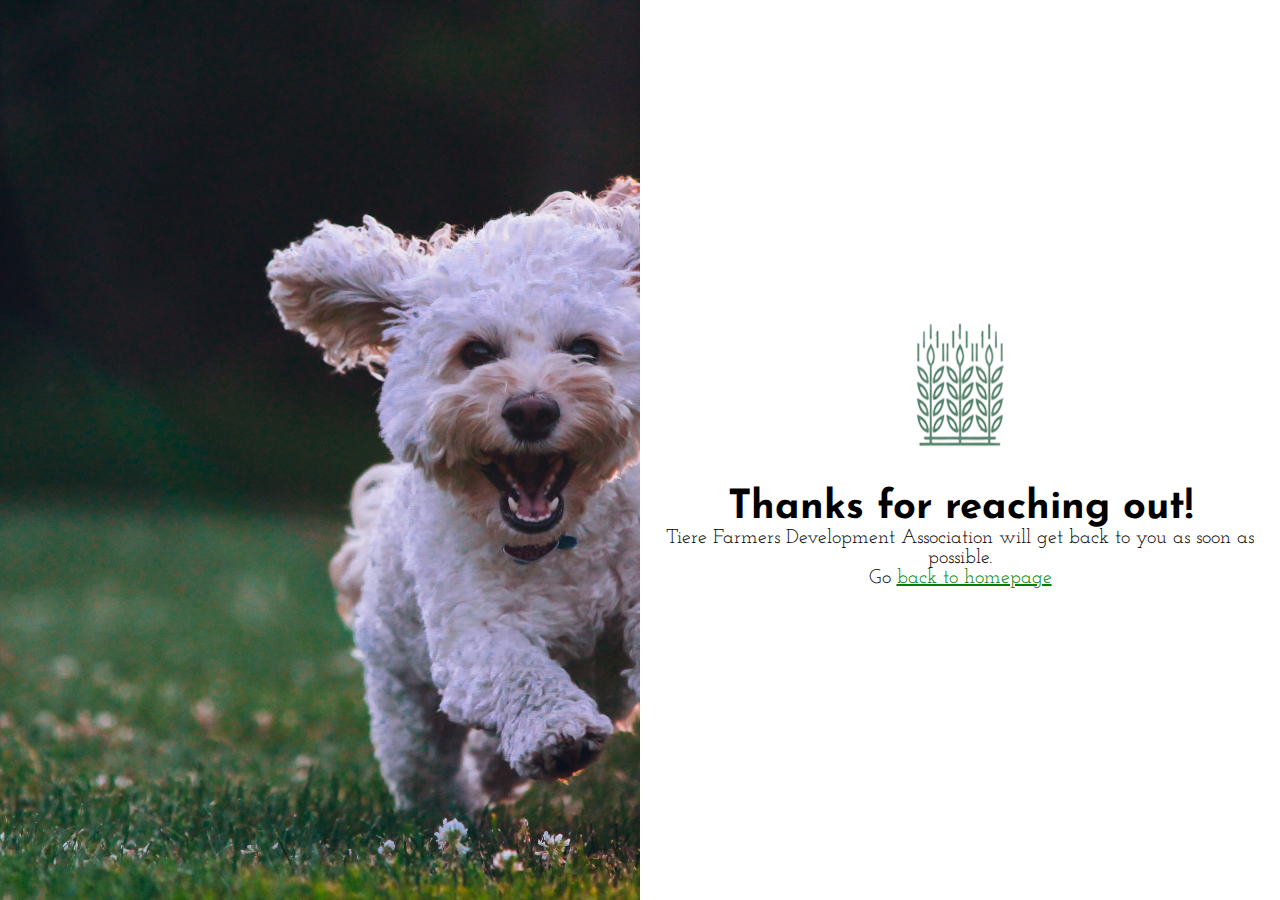
<file: TFDA/thankyou.html>
<!DOCTYPE html>
<html>
    <head>
        <title>Thank You | Tiere Farmers Development Association</title>
        <link rel="icon" type="image/png" href="media/img/logo.png">

        <link rel="stylesheet" href="css/reset.css" type="text/css">
        <link rel="stylesheet" href="css/thankyou.css" type="text/css">

        <!--Fonts-->
        <link rel="preconnect" href="https://fonts.googleapis.com">
        <link rel="preconnect" href="https://fonts.gstatic.com" crossorigin>
        <link href="https://fonts.googleapis.com/css2?family=Josefin+Sans:wght@400;700&family=Josefin+Slab:wght@400;700&display=swap" rel="stylesheet">
    </head>

    <body>
        <div class="image">
        </div>
        <div class="content">
            <div class="content-container">
                <div class="logo-container">
                    <img src="media/img/logo-final.png" alt="">
                </div>
                <h2>Thanks for reaching out!</h2>
                <p>Tiere Farmers Development Association will get back to you as soon as possible.</p>
                <p>Go <a href="index.html">back to homepage</a></p>
            </div>
        </div>
    </body>
</html>
</file>
<file: TFDA/css/thankyou.css>
body {
  display: flex;
  width: 100vw;
  height: 100vh;
}

.image, .content {
  width: 50%;
  height: 100%;
}

.image {
  background-image: url("../media/img/thankyou.jpg");
  background-size: cover;
  background-repeat: no-repeat;
  background-position: center;
}

.content {
  display: flex;
  justify-content: center;
  align-items: center;
  text-align: center;
}
.content .content-container {
  padding: 2rem;
}
.content .logo-container {
  padding-bottom: 3rem;
}
.content h2 {
  font: 700 4rem "Josefin Sans", sans-serif;
}
.content p {
  font: 2rem "Josefin Slab", serif;
}
.content a {
  color: green;
  text-decoration: underline;
}
.content a:hover {
  text-decoration: none;
}

/*# sourceMappingURL=thankyou.css.map */
</file>
